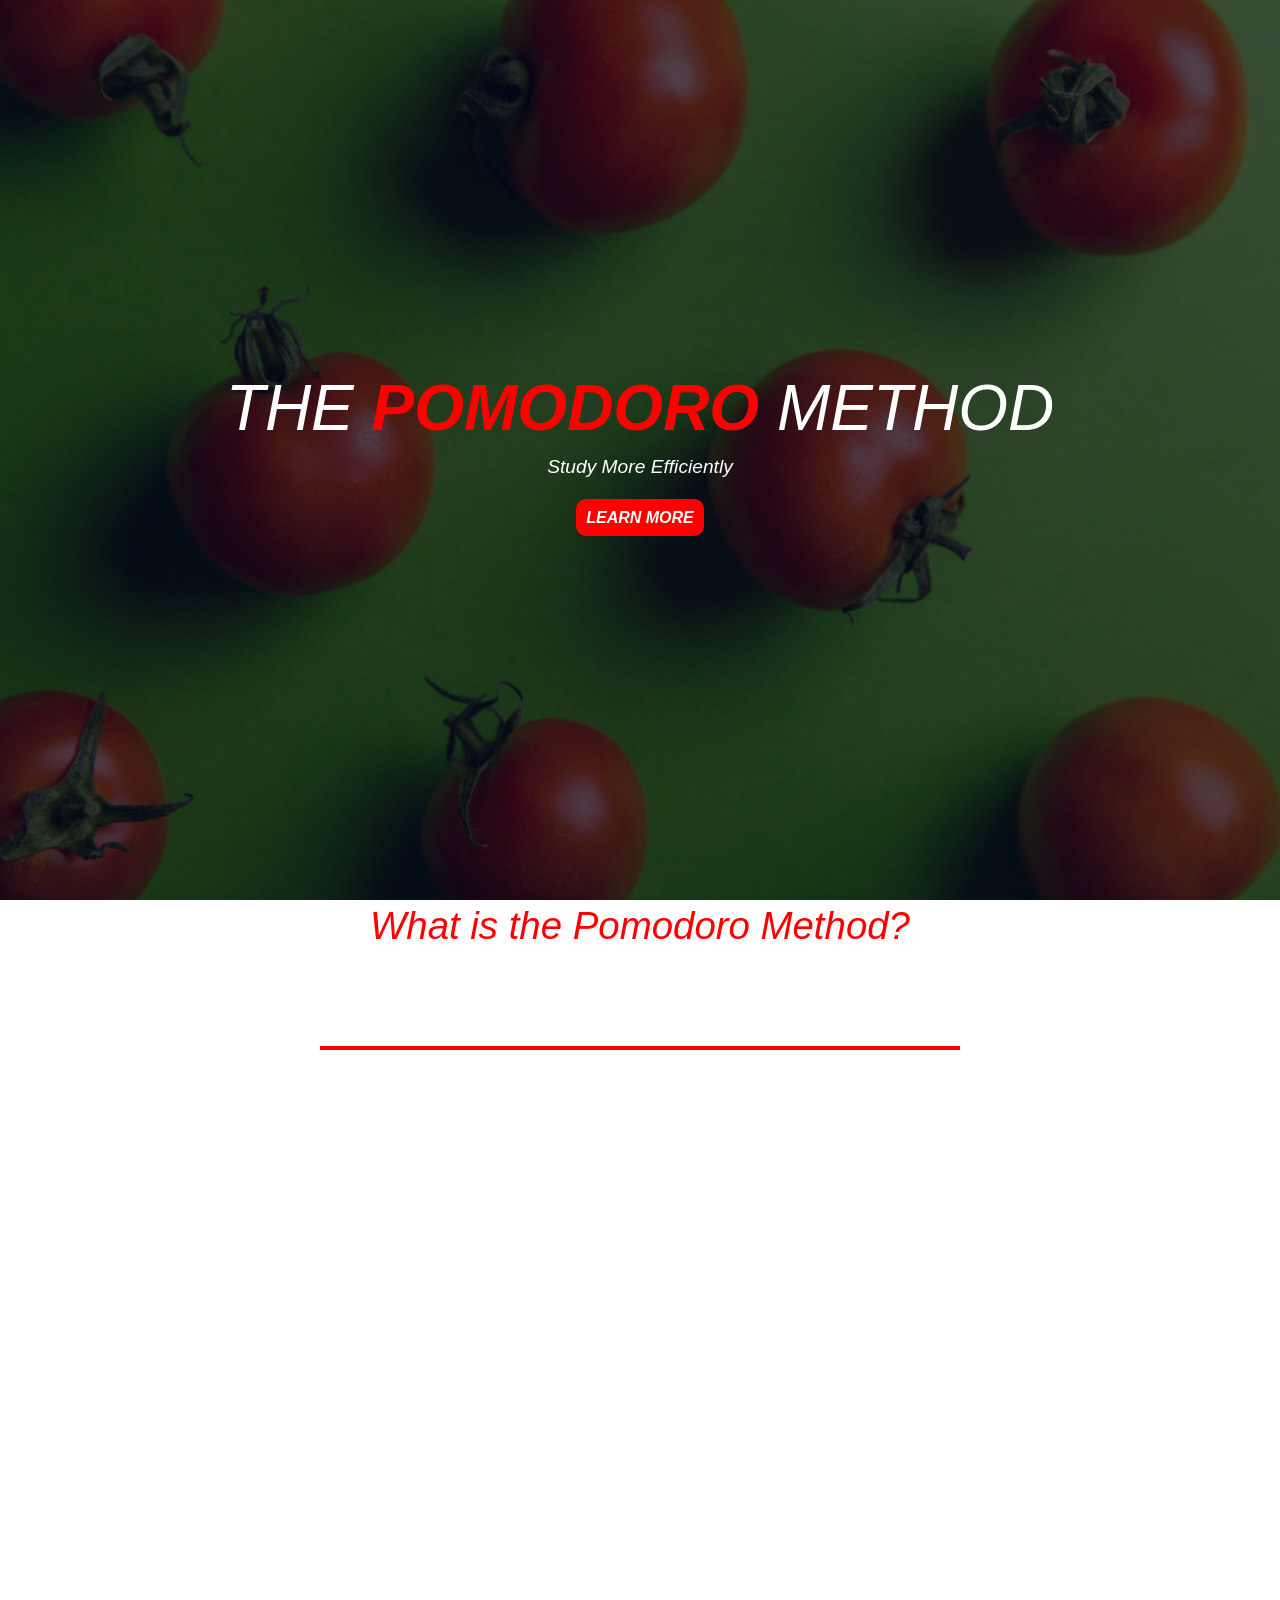
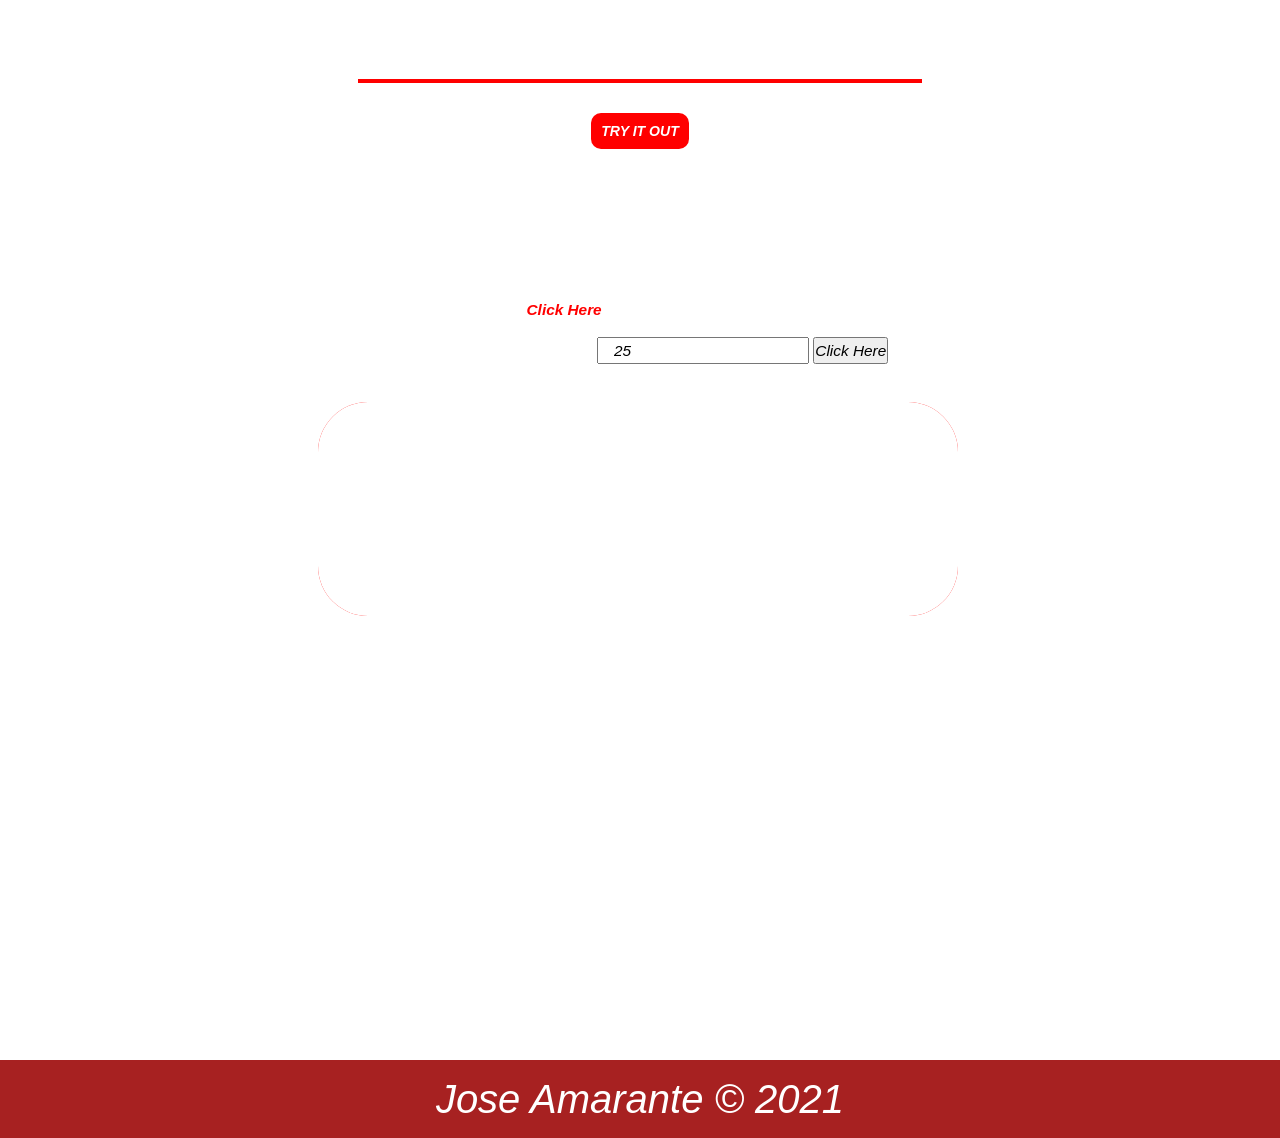
<file: index.html>
<DOCTYPE html>
    <html>

    <head lang="en">
        <meta charset="UTF-8">
        <meta name="viewport" content="width=device-width, initial-scale=1, shrink-to-fit=no">
        <!--JavaScript-->
        <script src="code.js"></script>
        <!--Stylesheets-->
        <link rel="stylesheet" href="style.css">
        <link href="https://cdn.jsdelivr.net/npm/bootstrap@5.0.0-beta3/dist/css/bootstrap.min.css" rel="stylesheet"
            integrity="sha384-eOJMYsd53ii+scO/bJGFsiCZc+5NDVN2yr8+0RDqr0Ql0h+rP48ckxlpbzKgwra6" crossorigin="anonymous">
        <!--Icon and Title-->
        <link rel="icon" href="Martin-Berube-Food-Tomato.ico?">
        <title>Pomodoro Clock</title>
    </head>

    <header id="header-content">
        <div class="title">
            <h1>THE <strong>POMODORO</strong> METHOD</h1>
            <h3>Study More Efficiently</h3>
        </div>
        <div class="button">
            <a href="#main">LEARN MORE</a>
        </div>
    </header>

    <body>
        <main id="main">
            <section id="explination">
                <h1>What is the Pomodoro Method?</h1>
                <p>The Pomodoro Technique was developed in the late 1980s by then university student Francesco Cirillo.
                    Cirillo was struggling to focus on his studies and complete assignments. Feeling overwhelmed, he
                    asked himself to commit to just 10 minutes of focused study time. Encouraged by the challenge, he
                    found a tomato (pomodoro in Italian) shaped kitchen timer, and the Pomodoro technique was born.</p>

                <iframe width="1280" height="600" src="https://www.youtube.com/embed/mNBmG24djoY"
                    title="YouTube video player" frameborder="0"
                    allow="accelerometer; autoplay; clipboard-write; encrypted-media; gyroscope; picture-in-picture"
                    allowfullscreen id="video">
                </iframe>
                <div class="line"></div>
                <div class="center">
                    <a href="#pomodoro">TRY IT OUT</a>
                </div>
            </section>

            <section id="pomodoro">
                <div class="input">
                    <form onsubmit="return false;">
                        <h1>The Pomodoro Timer</h1>
                        <p>Press <strong> Click Here</strong> to start the Pomodoro Timer</p>
                        <label>Sessions Length in minutes:</label><input type="number" id="input" value="25" required>
                        <input type="submit" onclick="algo()" value="Click Here">
                    </form>
                </div>
                <div class="progress-center">
                    <progress value="0" max="1000" id="progressBar"></progress>
                    <embed src="success.wav" autostart="false" width="0" height="0" id="sound1"
                    enablejavascript="true">
                </div>
            </section>
            <footer>
                <h1>Jose Amarante &copy; 2021 </h1>
            </footer>
        </main>



    </body>


    </html>
</file>
<file: style.css>
*{
    font-family:-apple-system, BlinkMacSystemFont, 'Segoe UI', Roboto, Oxygen, Ubuntu, Cantarell, 'Open Sans', 'Helvetica Neue', sans-serif;
    font-style: italic;
    -ms-overflow-style: none;  /* IE and Edge */
    scrollbar-width: none;  /* Firefox */
    scroll-behavior: smooth;
    margin: 0;
    padding: 0;
}
* ::-webkit-scrollbar {
    display: none;
  }

#header-content{
    display: flex;
    align-items: center;
    justify-content: center;
    flex-direction: column;
    height: 100vh;
    background-image: linear-gradient(rgba(4,9,30,0.7),rgba(4,9,30,0.7)),url("pexels-toni-cuenca-594059.jpg");
    background-position: center;
    background-size: cover;
    width: auto;
    background-attachment: fixed;
}
.title {
text-align: center;
}

.title h1{
    font-size: 5vw;
    color: white;
}
.title h3{
    font-size: 1.5vw;
    color: white;
}
.title strong{
    color: red;
}
.button{
    text-align: center;
    margin-top: 1.5%;
}
.button a{
    background-color: red;
    color: white;
    font-weight: bold;
    border-radius: 10px;
    padding: 10px;
    text-decoration: none;
    font-size: 1.25vw;
    transition: 225ms;
}

#header-content .button a:hover{
    font-size: 300%;
    transition: 225ms;
    color: black;
}
#header-content .button a:active{
    font-size: 225%;
    transition: 100ms;
}

/*

WORKING ON THE FIRST SECTION WHICH INCLUDES DISCRIPTION OF POMODORO METHOD

*/


#explination{
    height: 100vh;
    margin-top: .2%;
    margin-bottom: .2%;
    font-size: 1vw;
    background-image: linear-gradient(rgba(4,9,30,0.7),rgba(4,9,30,0.7)),url("pexels-pew-nguyen-239548.jpg");
    background-position: center;
    background-size: cover;
    width: auto;
    background-attachment: fixed;
    color: white;
}
#explination h1{
    text-align: center;
    color: red;
    font-size: 3vw;
}
#explination p{
    text-align: center;
    margin-left: 25%;
    margin-right: 25%;
    padding-bottom: 1%;
    border-bottom: 4px solid red;
}
#video{
   display: block;
   margin: auto;
}

.line{
    border-top:  4px solid red;
    margin-top: 1%;
    margin-left: 28%;
    margin-right: 28%;
}
.center{
    text-align: center;
    margin-top: 3%;
}

#explination a{
    background-color: red;
    color: white;
    font-weight: bold;
    border-radius: 10px;
    padding: 10px;
    text-decoration: none;
    font-size: 1.1vw;
    transition: 225ms;
    margin: auto;
}

#explination a:hover{
    font-size: 185%;
    transition: 225ms;
    color: black;
}

#explination a:active{
    font-size: 120%;
    transition: 100ms;
}

/*
    THE TIMER IS DOWN HERE
*/

#pomodoro{
    height: 95vh;
    margin-top: .2%;
    background-image: linear-gradient(rgba(4,9,30,0.7),rgba(4,9,30,0.7)),url("pexels-pixabay-39396.jpg");
    background-position: center;
    background-size: cover;
    width: auto;
    background-attachment: fixed;
    color: white;
}
#pomodoro h1{
    text-align: center;
    padding-top: 3%;
    color: white;
    font-size: 3vw;
}
#pomodoro strong{
    color: red;
    font-weight: bold;
}

/*
ACTUAL CLOCK
*/


.input{
    text-align: center;
    font-size: 1.2vw;
}
input[type=number]{
    padding-left: 1.2%;
}
label{
    color: white;
    margin-right: 1%;
}

.progress-center{
    text-align: center;
    margin-top: 3%;
}

.progress-center progress{
    height: 25%;
   width: 50%;
   border-radius: 50px;
}

.progress-center progress{
    background-color: red;
    border-radius: 50px;
}

.progress-center progress::-webkit-progress-value {
    background-color: red;
    border-radius: 50px;
  }

.progress-center progress::-webkit-progress-bar {
    background-color: white;
    border-radius: 50px;
  }

/*
FOOTER 
*/

footer{
    background-color: rgb(167, 33, 33);
    color: white;
    text-align: center;
    padding-top: 15px;
    padding-bottom: 15px;
}
footer h1{
    margin:0;
    
}
</file>
